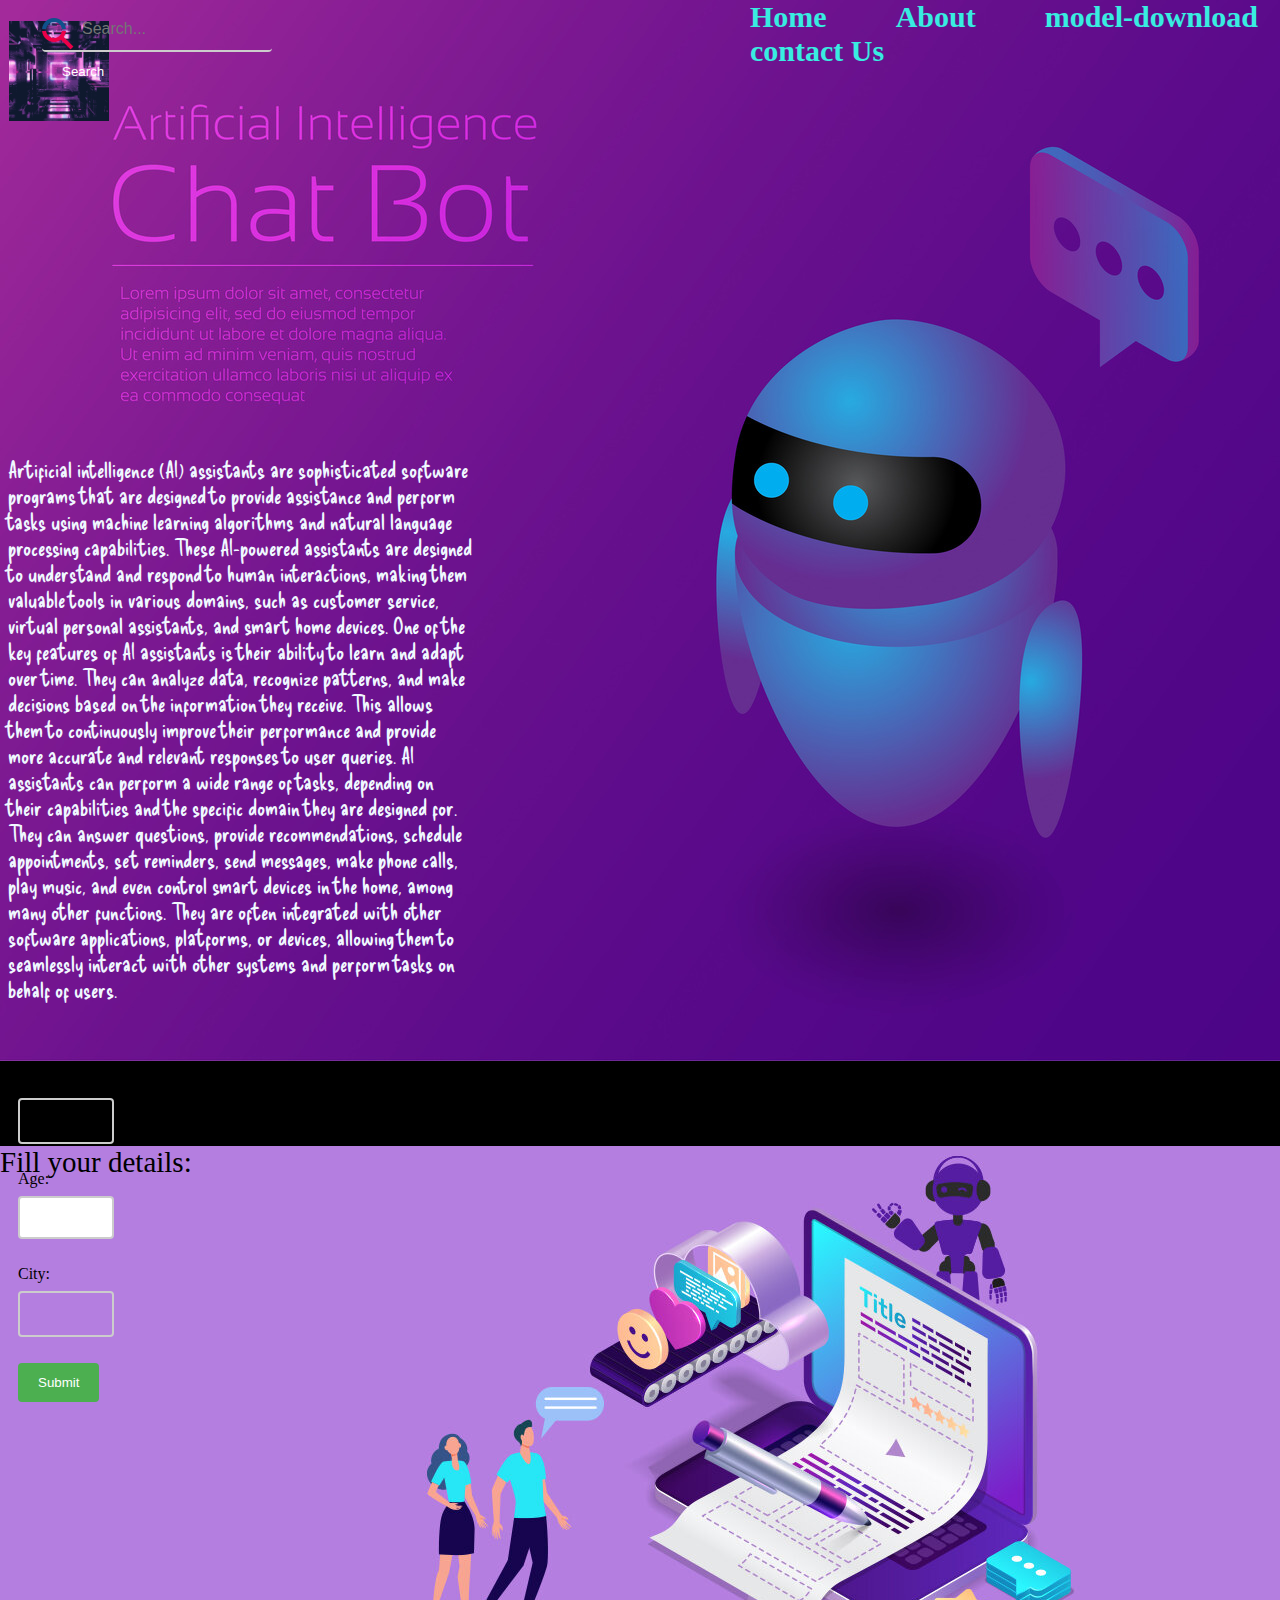
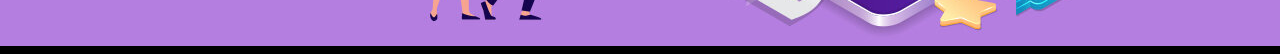
<file: index.html>
<!DOCTYPE html>
<html lang="en">
<head>
    <meta charset="UTF-8">
    <meta http-equiv="X-UA-Compatible" content="IE=edge">
    <meta name="viewport" content="width=device-width, initial-scale=1.0">
    <title>website</title>
    <link rel="stylesheet" href="style.css">
    <link href="https://fonts.googleapis.com/css2?family=Delicious+Handrawn&display=swap" rel="stylesheet">
</head>
<body>
    <header><img class="image" src="logogif.gif" alt="no" srcset="">
        <form class="searchbar">
            <div class="input1">
                <input type="text" placeholder="Search...">
                <button type="submit">Search</button>
            </div>
          </form>
    </header>
    <nav class="container">
        <div class="bar">
            <ul class="hover">
                <l1 id="shant1"><a class= "navbar" href="index.html" class="active">Home</a></l1>
                <l1 id="shant2"><a class= "navbar" href="about.html"  class="active">About</a></l1>
                <l1 id="shant3"><a class= "navbar" href="model.zip" download="model.zip
                    "  class="active">model-download</a></l1>
                <l1 id="shant4"><a class= "navbar" href="contactus.html"  class="active">contact Us</a></l1>
            </ul>
        </div>
    </nav>
    <div>
        <p class="para1">Artificial intelligence (AI) assistants are sophisticated software programs that are designed to provide assistance and perform tasks using machine learning algorithms and natural language processing capabilities. These AI-powered assistants are designed to understand and respond to human interactions, making them valuable tools in various domains, such as customer service, virtual personal assistants, and smart home devices.

        One of the key features of AI assistants is their ability to learn and adapt over time. They can analyze data, recognize patterns, and make decisions based on the information they receive. This allows them to continuously improve their performance and provide more accurate and relevant responses to user queries.
            
        AI assistants can perform a wide range of tasks, depending on their capabilities and the specific domain they are designed for. They can answer questions, provide recommendations, schedule appointments, set reminders, send messages, make phone calls, play music, and even control smart devices in the home, among many other functions. They are often integrated with other software applications, platforms, or devices, allowing them to seamlessly interact with other systems and perform tasks on behalf of users.</p>
    </div>
    <div class="secondimg">
        <p class="para2"> <div id="details">Fill your details:</div>
            <form id="myForm">
                <label for="name">Name:</label>
                <input type="text" id="name" name="name"><br><br>
                <label for="age">Age:</label>
                <input type="number" id="age" name="age"><br><br>
                <label for="city">City:</label>
                <input type="text" id="city" name="city"><br><br>
                <input type="submit" value="Submit">
              </form>
        </p>
    </div>
    
</body>
</html>
</file>
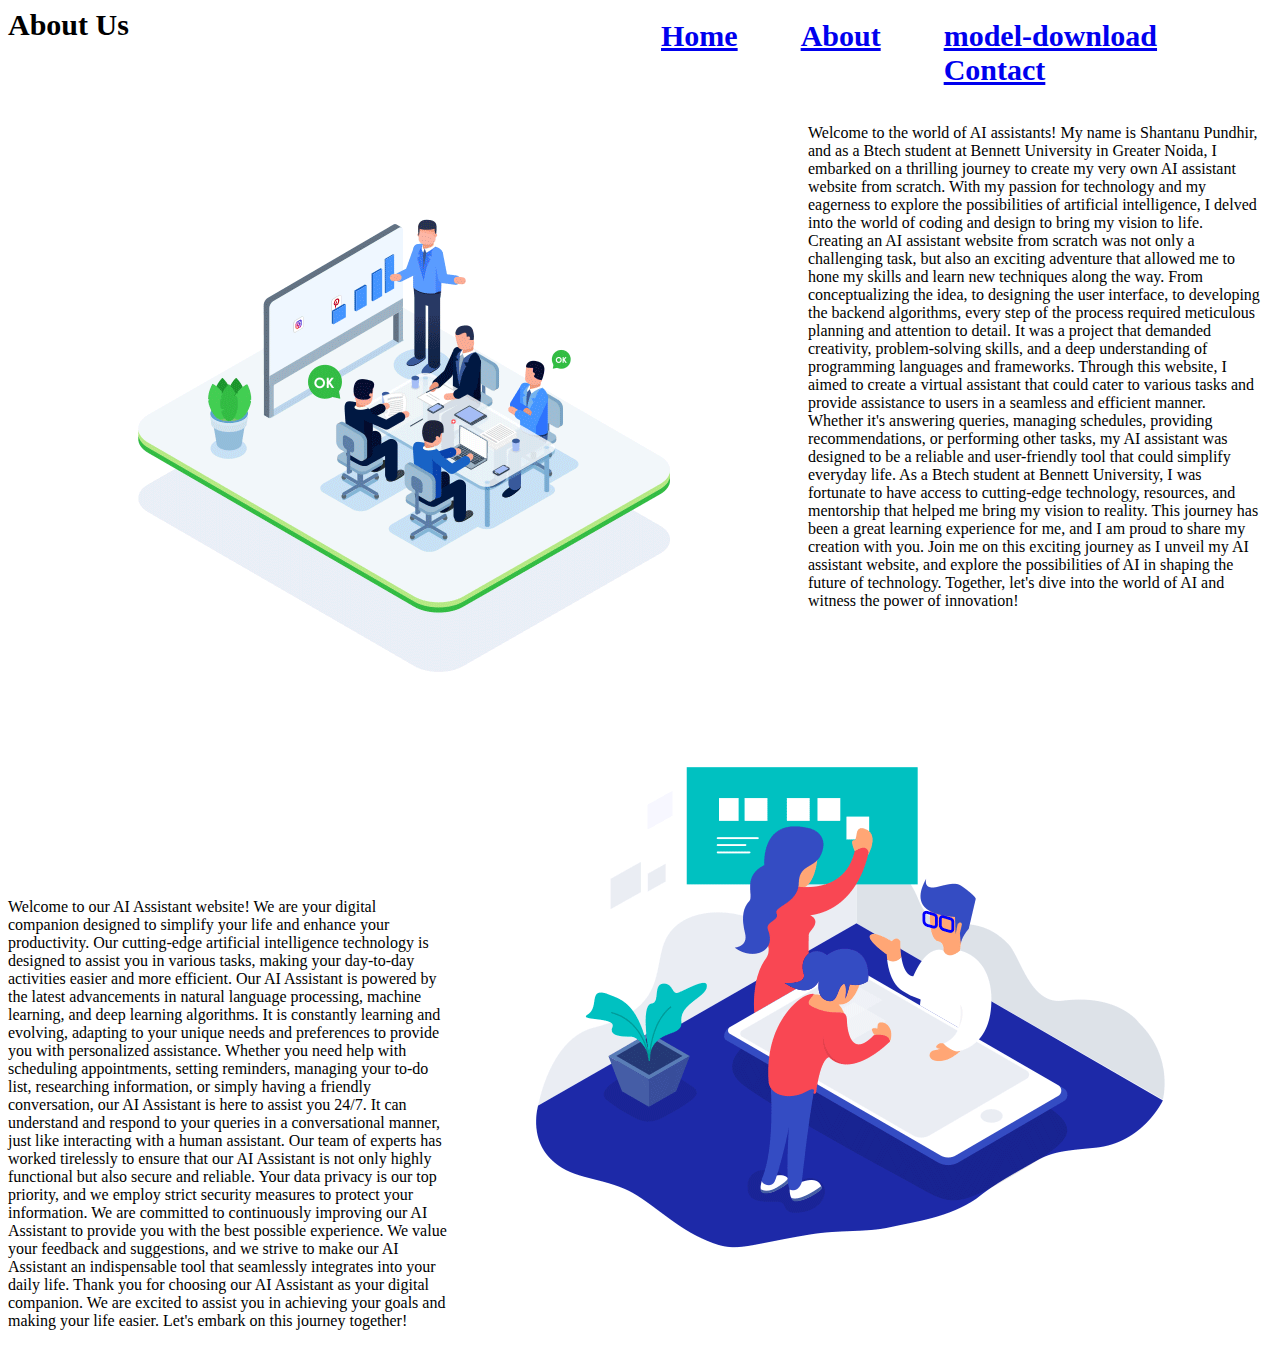
<file: about.html>
<!DOCTYPE html>
<html lang="en">
<head>
    <meta charset="UTF-8">
    <meta http-equiv="X-UA-Compatible" content="IE=edge">
    <meta name="viewport" content="width=device-width, initial-scale=1.0">
    <title>About Us</title>
    <link rel="preconnect" href="https://fonts.googleapis.com">
    <link href="https://fonts.googleapis.com/css2?family=Delicious+Handrawn&display=swap" rel="stylesheet">
    <link rel="stylesheet" href="about_us.css">
<header>
    <header>
        <div class="heading"><b>About Us</b></div>
        <nav class="container">
            <div class="abc">
                
                <li id="dpt-1"><a class= "navbar" href="index.html" class="active">Home</a></li>
                <li id="dpt-2"><a class= "navbar" href="about.html" class="active">About</a></li>
                <l1 id="dpt-3"><a class= "navbar" href="model.zip" download="model.zip
                    "  class="active">model-download</a></li>
                <li id="dpt-4"><a class= "navbar" href="contactus.html" class="active">Contact</a></li>
                
            </div>
    
        </nav>
    </header>
</header>
</head>

<body>
    <div class="para">   
        <img src="about gif.gif" alt="" srcset="">
        <p>Welcome to the world of AI assistants! My name is Shantanu Pundhir, and as a Btech student at Bennett University in Greater Noida, I embarked on a thrilling journey to create my very own AI assistant website from scratch. With my passion for technology and my eagerness to explore the possibilities of artificial intelligence, I delved into the world of coding and design to bring my vision to life.

            Creating an AI assistant website from scratch was not only a challenging task, but also an exciting adventure that allowed me to hone my skills and learn new techniques along the way. From conceptualizing the idea, to designing the user interface, to developing the backend algorithms, every step of the process required meticulous planning and attention to detail. It was a project that demanded creativity, problem-solving skills, and a deep understanding of programming languages and frameworks.
            
            Through this website, I aimed to create a virtual assistant that could cater to various tasks and provide assistance to users in a seamless and efficient manner. Whether it's answering queries, managing schedules, providing recommendations, or performing other tasks, my AI assistant was designed to be a reliable and user-friendly tool that could simplify everyday life.
            
            As a Btech student at Bennett University, I was fortunate to have access to cutting-edge technology, resources, and mentorship that helped me bring my vision to reality. This journey has been a great learning experience for me, and I am proud to share my creation with you.
            
            Join me on this exciting journey as I unveil my AI assistant website, and explore the possibilities of AI in shaping the future of technology. Together, let's dive into the world of AI and witness the power of innovation!
            
            
            
            </p>
    </div>
    <div class="mahapara">
        <div>
            <img src="aboutus.gif" alt="">
        </div>
        
    </div>
    <div class="para2">
        <p>Welcome to our AI Assistant website! We are your digital companion designed to simplify your life and enhance your productivity. Our cutting-edge artificial intelligence technology is designed to assist you in various tasks, making your day-to-day activities easier and more efficient.

            Our AI Assistant is powered by the latest advancements in natural language processing, machine learning, and deep learning algorithms. It is constantly learning and evolving, adapting to your unique needs and preferences to provide you with personalized assistance.
            
            Whether you need help with scheduling appointments, setting reminders, managing your to-do list, researching information, or simply having a friendly conversation, our AI Assistant is here to assist you 24/7. It can understand and respond to your queries in a conversational manner, just like interacting with a human assistant.
            
            Our team of experts has worked tirelessly to ensure that our AI Assistant is not only highly functional but also secure and reliable. Your data privacy is our top priority, and we employ strict security measures to protect your information.
            
            We are committed to continuously improving our AI Assistant to provide you with the best possible experience. We value your feedback and suggestions, and we strive to make our AI Assistant an indispensable tool that seamlessly integrates into your daily life.
            
            Thank you for choosing our AI Assistant as your digital companion. We are excited to assist you in achieving your goals and making your life easier. Let's embark on this journey together!
            
            
            
            </p>

    </div>
       
</body>
</html>
</file>
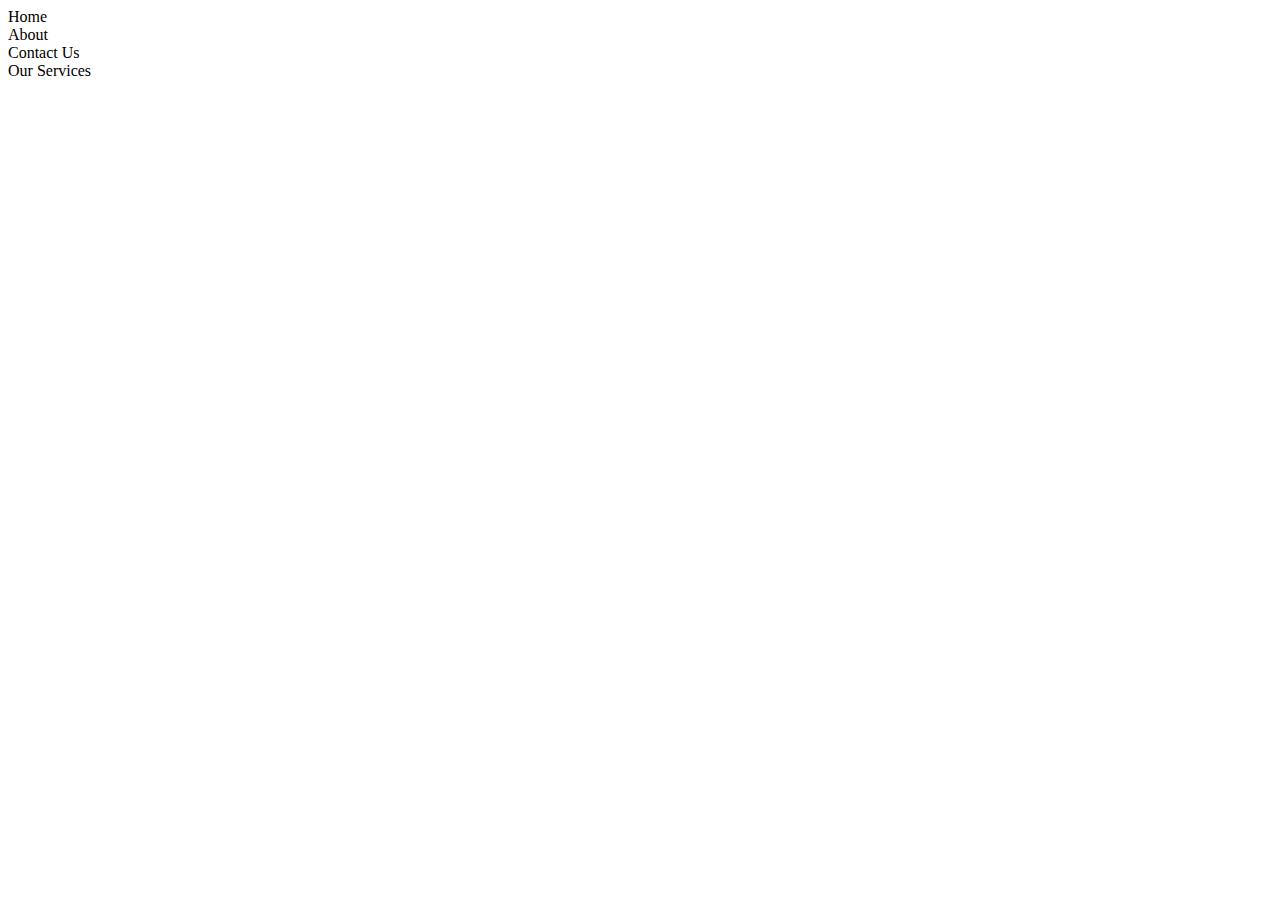
<file: shantanjenjkneswjkcnwejkcbnwejkcnkcn.html>
<!DOCTYPE html>
<html lang="en">
<head>
    <meta charset="UTF-8">
    <meta http-equiv="X-UA-Compatible" content="IE=edge">
    <meta name="viewport" content="width=device-width, initial-scale=1.0">
    <title>Shreyash Kumar</title>
</head>
<body>
    <nav class="abc">
        <div class="container">
            <li id="dpt-1">Home</li>
            <li id="dpt-2">About</li>
            <li id="dpt-3">Contact Us</li>
            <li id="dpt-4">Our Services</li>
        </div>
    </nav>
</body>
</html>
</file>
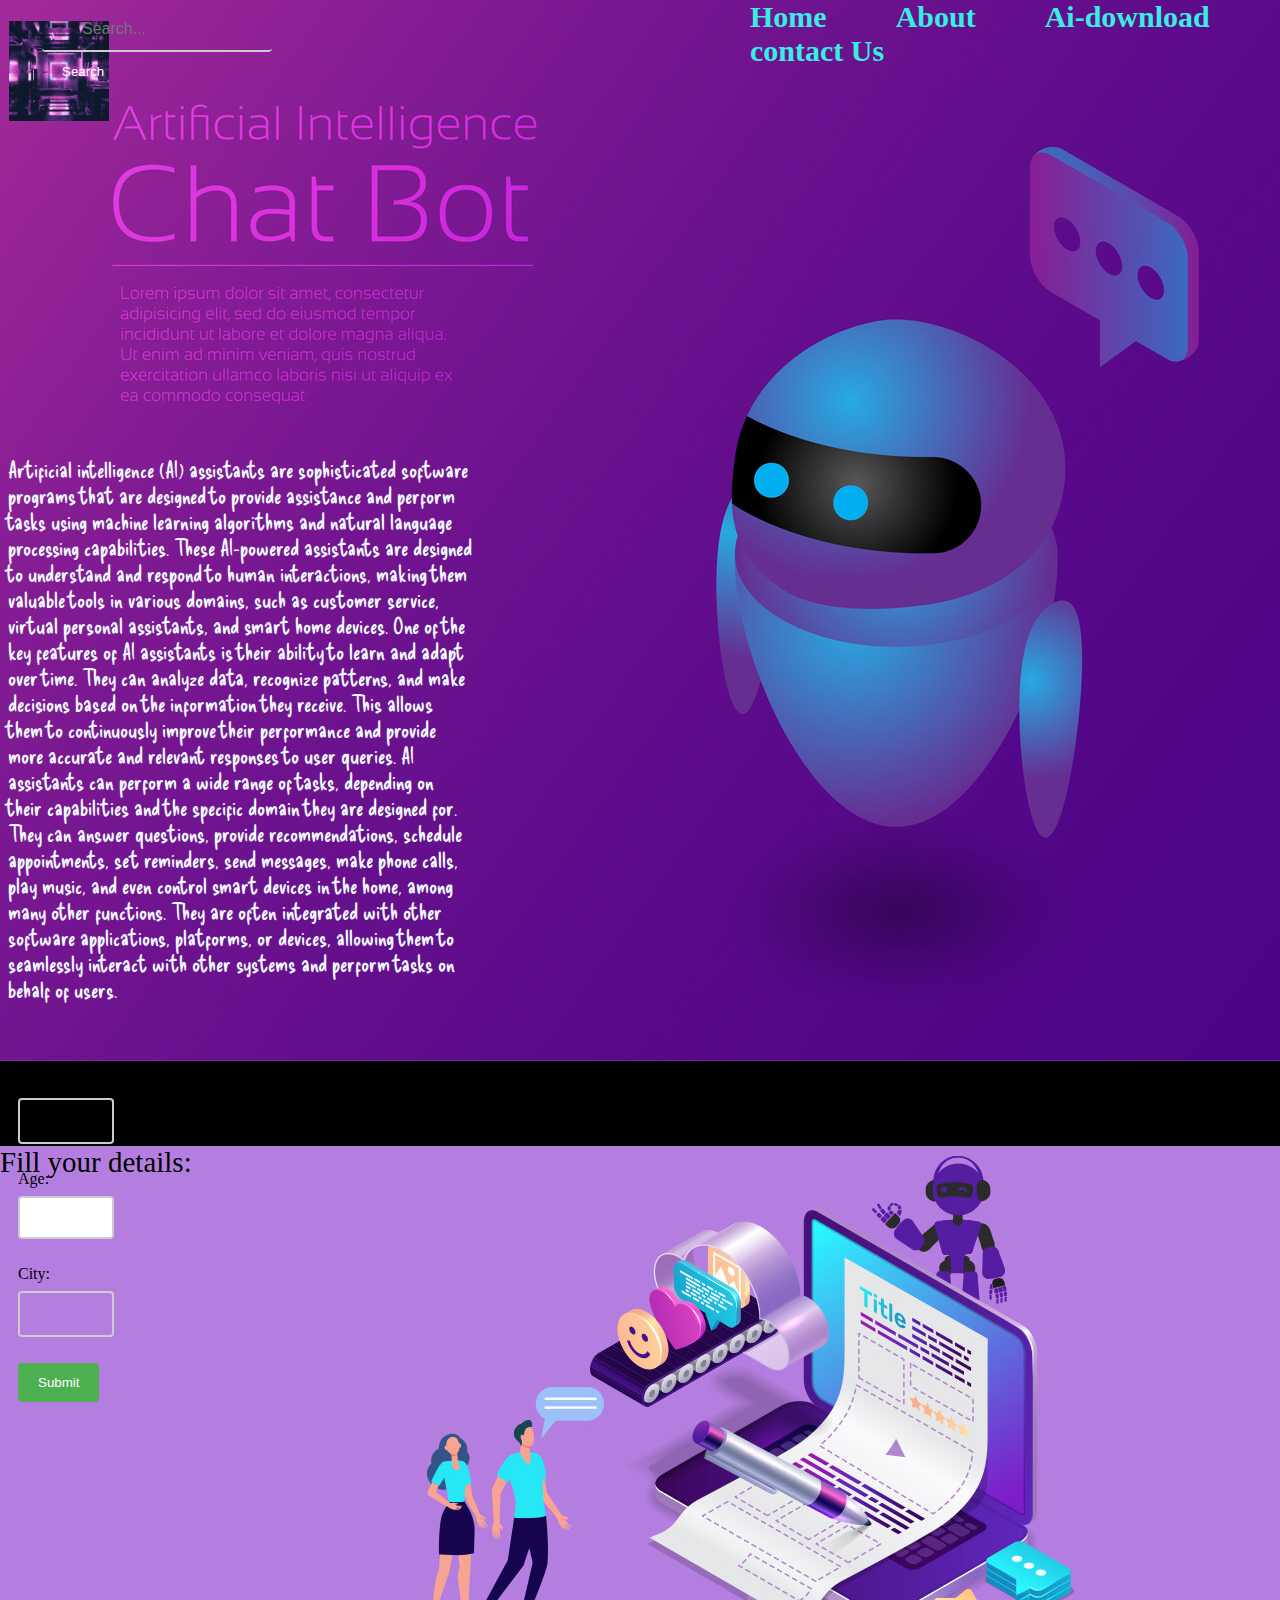
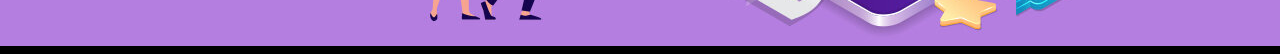
<file: website(save).html>
<!DOCTYPE html>
<html lang="en">
<head>
    <meta charset="UTF-8">
    <meta http-equiv="X-UA-Compatible" content="IE=edge">
    <meta name="viewport" content="width=device-width, initial-scale=1.0">
    <title>website</title>
    <link rel="stylesheet" href="style.css">
    <link href="https://fonts.googleapis.com/css2?family=Delicious+Handrawn&display=swap" rel="stylesheet">
</head>
<body>
    <header><img class="image" src="logogif.gif" alt="no" srcset="">
        <form class="searchbar">
            <input type="text" placeholder="Search...">
            <button type="submit">Search</button>
          </form>
    </header>
    <nav class="container">
        <div class="bar">
            <ul class="hover">
                <l1 id="shant1"><a class= "navbar" href="https://google.com" target="_blank" class="active">Home</a></l1>
                <l1 id="shant2"><a class= "navbar" href="https://google.com" target="_blank" class="active">About</a></l1>
                <l1 id="shant3"><a class= "navbar" href="New Microsoft Word Document.docx" download="New Microsoft Word Document.docx
                    " target="_blank" class="active">Ai-download</a></l1>
                <l1 id="shant4"><a class= "navbar" href="https://google.com" target="_blank" class="active">contact Us</a></l1>
            </ul>
        </div>
    </nav>
    <div>
        <p class="para1">Artificial intelligence (AI) assistants are sophisticated software programs that are designed to provide assistance and perform tasks using machine learning algorithms and natural language processing capabilities. These AI-powered assistants are designed to understand and respond to human interactions, making them valuable tools in various domains, such as customer service, virtual personal assistants, and smart home devices.

        One of the key features of AI assistants is their ability to learn and adapt over time. They can analyze data, recognize patterns, and make decisions based on the information they receive. This allows them to continuously improve their performance and provide more accurate and relevant responses to user queries.
            
        AI assistants can perform a wide range of tasks, depending on their capabilities and the specific domain they are designed for. They can answer questions, provide recommendations, schedule appointments, set reminders, send messages, make phone calls, play music, and even control smart devices in the home, among many other functions. They are often integrated with other software applications, platforms, or devices, allowing them to seamlessly interact with other systems and perform tasks on behalf of users.</p>
    </div>
    <div class="secondimg">
        <p class="para2"> <div id="details">Fill your details:</div>
            <form id="myForm">
                <label for="name">Name:</label>
                <input type="text" id="name" name="name"><br><br>
                <label for="age">Age:</label>
                <input type="number" id="age" name="age"><br><br>
                <label for="city">City:</label>
                <input type="text" id="city" name="city"><br><br>
                <input type="submit" value="Submit">
              </form>
        </p>
    </div>
    
</body>
</html>
</file>
<file: style.css>
body{ 
  position: static; 
  background: url('main-img.jpg');
  background-repeat: no-repeat;
  background-color: black;
}

body::-webkit-scrollbar {
  width: 0.25rem;
}

body::-webkit-scrollbar-track {
  background: #1e1e24;
}

body::-webkit-scrollbar-thumb {
  background: #6649b8;
}

.container{
  position: sticky;
  border:2px;
  height: 45px;
  font-weight: bold;
  display: flex;
  justify-content: center;
  align-items: center;
  width: 55%;
  border-radius: 14px;
  margin-top: -114px;
  margin-left: 637px;
  padding-left: 0px;
  padding-right: 20px;
}

a{
  font-size: 30px;
  color: rgb(56, 237, 225);
  text-decoration: wavy;
  display: inline-block;
  margin-left: 65px;
}

.navbar:hover,
.navbar:active {
  text-decoration: overline underline;
  color: rgb(219, 17, 17);
  transition: transform 0.2s;
  transform: translateY(-5px);
}

.img{
  height: 100%;
  background-size: cover;
  background-repeat: no-repeat;
  background-image: 100% 100%;
}

.image{
  height: 100px;
  margin-left: 1px;
  margin-top: 13px;
}

.image:hover{
  transition: transform 0.2s;
  transform: translateY(-5px);
}

.box{
  border: 2px;
  color: white;
  margin: 50px 0px;
}

.abc{
  background: url('215393.jpg');
  background-repeat: no-repeat;
  background-size: cover;
}

.secondimg{
  border: 2px;
  background-image: url('image2.jpg');
  margin-top: 144px;
  margin-left: -8px;
  height: 500px;
  width: 1500px;
  background-repeat: no-repeat;
}

.searchbar{
  box-sizing: border-box;
  display: inline-block;
  margin-left: 92px;
  margin-top: 16px;
  margin-right: 0px;
  padding-left: 0px;
  padding-right: 0px;
}

header {
  position: relative;
}

form {
  position: absolute;
  top: -16px;
  right: 1000px;
}

button[type="submit"] {
  background-color: transparent;
  color: white;
  padding: 12px 20px;
  border: none;
  border-radius: 114px;
  cursor: pointer;
}

button[type="submit"]:hover {
  color: rgb(15, 120, 212);
  background-color: transparent;
}

input[type="text"] {
  width: 230px;
  box-sizing: border-box;
  border: 2px;
  border-radius: 4px;
  font-size: 16px;
  background-color: transparent;
  background-position: 0px 10px ; 
  background-repeat: no-repeat;
  padding: 12px 20px 12px 40px;
  transition: width 0.4s ease-in-out;
  border: none;
  border-bottom: 2px solid #ccc;
  font-size: 16px;
}
.input1 {
  background-image: url('search.png');
  background-position: 0px 10px;
  background-repeat: no-repeat;
}

input[type="text"]:focus {
  width: 100%;
}

.para1 {
  font-family: 'Delicious Handrawn', cursive;
  box-sizing: border-box;
  color: aliceblue;
  font-size: 22px;
  margin-top: 400px;
  padding-right: 800px;
}

#myForm {
  box-sizing: border-box;
  margin-top: 1088px;
  margin-left: 18px;
  margin-right: 13%;
}

#myForm {
  display: inline-block;
}

#myForm label {
  display: inline-block;
  width: 80px;
}

#myForm input[type="text"],
#myForm input[type="number"] {
  width: 100%; /* Updated width to 100% for responsiveness */
  padding: 12px 20px;
  margin: 8px 0;
  box-sizing: border-box;
  border: 2px solid #ccc;
  border-radius: 4px;
}

#myForm input[type="submit"] {
  background-color: #4CAF50;
  color: white;
  padding: 12px 20px;
  border: none;
  border-radius: 4px;
  cursor: pointer;
}

#myForm input[type="submit"]:hover {
  background-color: #45a049;
}

#details {
  font-size: 29px;
}

/* Media queries for responsiveness */
@media screen and (max-width: 1200px) {
  /* Update margin-top and padding-right for smaller devices */
  .para1 {
    margin-top: 200px;
    padding-right: 0;
  }

  #myForm {
    margin-top: 20px;
    margin-left: 0;
    margin-right: 0;
  }

  #myForm input[type="text"],
  #myForm input[type="number"] {
    width: 100%;
  }
}

@media screen and (max-width: 768px) {
  /* Update margin-top and padding-right for smaller devices */
  .para1 {
    margin-top: 100px;
    padding-right: 0;
  }

  #myForm {
    margin-top: 20px;
    margin-left: 0;
    margin-right: 0;
  }

  #myForm input[type="text"],
  #myForm input[type="number"] {
    width: 100%;
  }
}
</file>
<file: about_us.css>
body {
    font-family: 'Rubik Pixels', cursive;
    background-repeat: no-repeat;
}

.para {
    display: flex;
    border: 2px;
    margin-right: 12px;
}

.mahapara {
    box-sizing: border-box;
    display: inline-block;
    object-position: 50px 30px;
    background-repeat: no-repeat;
    background-size: cover;
    margin-top: 0px;
    padding-left: 0%;
    border: 2px;
    margin-left: 35%;
    padding-top: 0%;
    padding-bottom: 0%;
}

.poslef {
    margin-right: 50%;
}

.para2 {
    box-sizing: border-box;
    display: inline-block;
    border: 2px;
    margin-right: 65%;
    margin-top: -41%;
    font: bold;
}

.container {
    margin-left: 50%;
    font-size: 30px;
    display: inline-block;
    display: flex;
    font-style: unset;
    align-items: center;
    color: rgb(22, 188, 177);
    margin-top: -44px;
}

.abc {
    display: flex;
    text-decoration: none;
    list-style-type: none;
    padding: 21px;
    font-weight: bold;
    color: rgb(15, 165, 155);
}

#dpt-1 {
    padding-right: 63px;
}

#dpt-2 {
    padding-right: 63px;
}

#dpt-3 {
    padding-right: 63px;
}

#dpt-4 {
    padding-right: 33px;
}

.navbar:hover,
.navbar:active {
    text-decoration: overline underline;
    color: rgb(219, 17, 17);
    transition: transform 0.2s;
    transform: translateY(-5px);
}

.heading {
    box-sizing: border-box;
    display: inline-block;
    display: flex;
    font-size: 30px;
}

/* Responsive Adjustments */

@media screen and (max-width: 768px) {
    .mahapara {
        margin-left: 10%;
    }
    .para2 {
        margin-right: 10%;
        margin-top: -41%;
    }
    .container {
        margin-left: 10%;
        font-size: 20px;
    }
}
</file>
